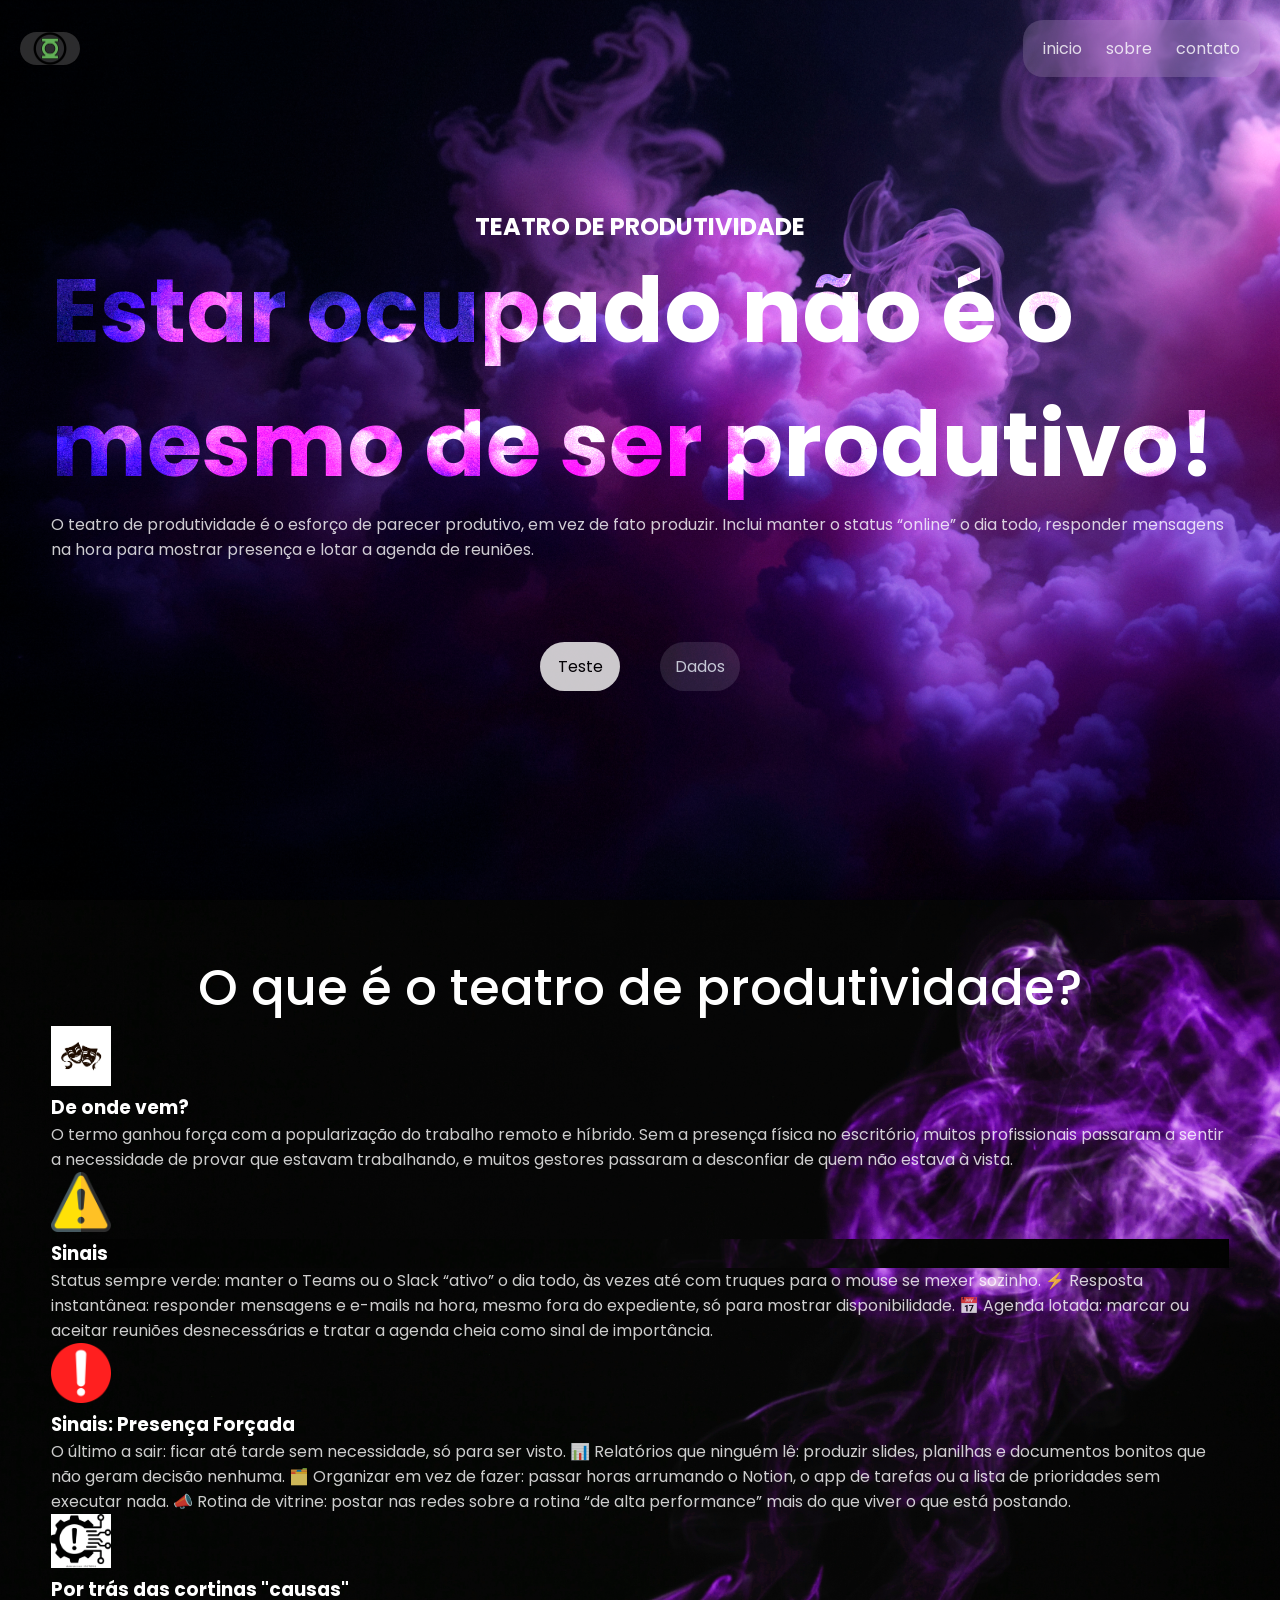
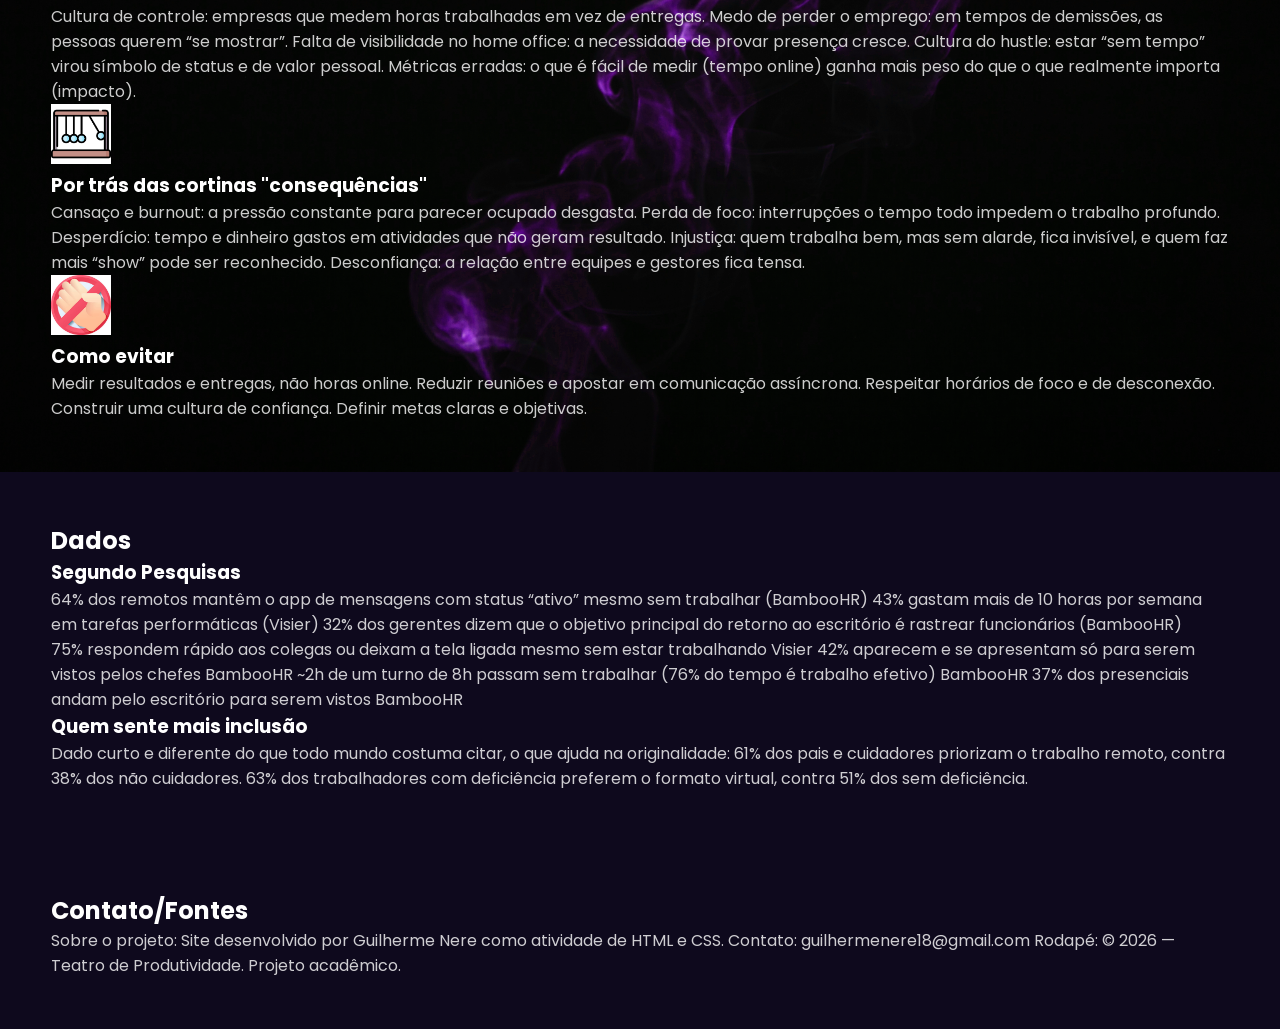
<file: index.html>
<!DOCTYPE html>
<html lang="pt-br">

<head>
    <meta charset="UTF-8">
    <meta name="viewport" content="width=device-width, initial-scale=1.0">
    <meta name="description" content="Passar o dia inteiro respondendo e-mails com 'Ciente' e atualizando o status do projeto no Jira não é trabalhar, é teatro de produtividade.">
    <link rel="stylesheet" href="style.css">
    <link rel="preconnect" href="https://fonts.googleapis.com">
    <link rel="preconnect" href="https://fonts.gstatic.com" crossorigin>
    <link
        href="https://fonts.googleapis.com/css2?family=Poppins:ital,wght@0,100;0,200;0,300;0,400;0,500;0,600;0,700;0,800;0,900;1,100;1,200;1,300;1,400;1,500;1,600;1,700;1,800;1,900&display=swap"
        rel="stylesheet">
    <title>Teatro de produtividade</title>
</head>

<body>
    <header>
        <img src="img/logo.png" alt="Logotipo do site lanterna verde">
        <nav aria-label="Menu Principal">
            <ul>
                <li><a href="#inicio">inicio</a></li>
                <li><a href="#sobre">sobre</a></li>
                <li><a href="#contato">contato</a></li>
            </ul>
        </nav>

    </header>
    <!-- Seção 1 -->
    <section class="secao1" id="inicio">
        <h1>TEATRO DE PRODUTIVIDADE</h1>
        <div class="conteudoprincipal">
            <h2>Estar ocupado não é o mesmo de ser produtivo!</h2>
            <p>O teatro de produtividade é o esforço de parecer produtivo,
                em vez de fato produzir. Inclui manter o status “online” o dia todo,
                responder mensagens na hora para mostrar presença e lotar a agenda de reuniões.</p>
            <div class="divBotoes">
                <button class="botao1">Teste</button>
                <button class="botao2">Dados</button>
            </div>
        </div>
    </section>

    <!-- SEÇÃO 2 -->
    <section class="secao2" id="sobre">
        <h2 class="titulinho">O que é o teatro de produtividade?</h2>
        <div class="divCards">
            <div class="card">
                <img src="img/teatral.jpg" alt="icone teatro">
                <h3>De onde vem?</h3>
                <p>O termo ganhou força com a popularização do trabalho remoto e híbrido.
                    Sem a presença física no escritório, muitos profissionais passaram a sentir a necessidade de
                    provar que estavam trabalhando,
                    e muitos gestores passaram a desconfiar de quem não estava à vista.</p>
            </div>
        </div>
        <div class="divCards">
            <div class="card">
                <img src="img/sinal.png" alt="Pare">
                <h3 class="secao2">Sinais</h3>
                <p>Status sempre verde: manter o Teams ou o Slack “ativo” o dia todo, às vezes até com truques para o
                    mouse se mexer sozinho.
                    ⚡ Resposta instantânea: responder mensagens e e-mails na hora, mesmo fora do expediente, só para
                    mostrar disponibilidade.
                    📅 Agenda lotada: marcar ou aceitar reuniões desnecessárias e tratar a agenda cheia como sinal de
                    importância.</p>
            </div>
        </div>
        <div class="divCards">
            <div class="card">
                <img src="img/sinal2.png" alt="Proibido">
                <h3>Sinais: Presença Forçada</h3>
                <p>O último a sair: ficar até tarde sem necessidade, só para ser visto.
                    📊 Relatórios que ninguém lê: produzir slides, planilhas e documentos bonitos que não geram decisão
                    nenhuma.
                    🗂️ Organizar em vez de fazer: passar horas arrumando o Notion, o app de tarefas ou a lista de
                    prioridades sem executar nada.
                    📣 Rotina de vitrine: postar nas redes sobre a rotina “de alta performance” mais do que viver o que
                    está postando.</p>
            </div>
        </div>
        <div class="divCards">
            <div class="card">
                <img src="img/causas.webp" alt="Engrenagem">
                <h3>Por trás das cortinas "causas"</h3>
                <p>Cultura de controle: empresas que medem horas trabalhadas em vez de entregas.
                    Medo de perder o emprego: em tempos de demissões, as pessoas querem “se mostrar”.
                    Falta de visibilidade no home office: a necessidade de provar presença cresce.
                    Cultura do hustle: estar “sem tempo” virou símbolo de status e de valor pessoal.
                    Métricas erradas: o que é fácil de medir (tempo online) ganha mais peso do que o que realmente
                    importa (impacto).</p>
            </div>
        </div>
        <div class="divCards">
            <div class="card">
                <img src="img/consequencias.png" alt="Balança">
                <h3>Por trás das cortinas "consequências"</h3>
                <p>Cansaço e burnout: a pressão constante para parecer ocupado desgasta.
                    Perda de foco: interrupções o tempo todo impedem o trabalho profundo.
                    Desperdício: tempo e dinheiro gastos em atividades que não geram resultado.
                    Injustiça: quem trabalha bem, mas sem alarde, fica invisível, e quem faz mais “show” pode ser
                    reconhecido.
                    Desconfiança: a relação entre equipes e gestores fica tensa.</p>
            </div>
        </div>
        <div class="divCards">
            <div class="card">
                <img src="img/evita.jpg" alt="Não fazer">
                <h3>Como evitar</h3>
                <p>Medir resultados e entregas, não horas online.
                    Reduzir reuniões e apostar em comunicação assíncrona.
                    Respeitar horários de foco e de desconexão.
                    Construir uma cultura de confiança.
                    Definir metas claras e objetivas.</p>
            </div>
        </div>
    </section>

    <section class="secao3">
          <h2>Dados</h2>
          <h3>Segundo Pesquisas</h3>
          <p>64% dos remotos mantêm o app de mensagens com status “ativo” mesmo sem trabalhar (BambooHR)

            43% gastam mais de 10 horas por semana em tarefas performáticas (Visier)

            32% dos gerentes dizem que o objetivo principal do retorno ao escritório é rastrear funcionários (BambooHR)</p>

            <p>75%	respondem rápido aos colegas ou deixam a tela ligada mesmo sem estar trabalhando	Visier
                42%	aparecem e se apresentam só para serem vistos pelos chefes	BambooHR
                ~2h	de um turno de 8h passam sem trabalhar (76% do tempo é trabalho efetivo)	BambooHR
                37%	dos presenciais andam pelo escritório para serem vistos	BambooHR</p>

                <h3>Quem sente mais inclusão</h3>
                <p>Dado curto e diferente do que todo mundo costuma citar, o que ajuda na originalidade:

                    61% dos pais e cuidadores priorizam o trabalho remoto, contra 38% dos não cuidadores.
                    63% dos trabalhadores com deficiência preferem o formato virtual, contra 51% dos sem deficiência.</p>
    </section>
    <section class="secao4" id="contato">
        <h2>Contato/Fontes</h2>
        <p>Sobre o projeto:
            Site desenvolvido por Guilherme Nere como atividade de HTML e CSS.

            Contato: guilhermenere18@gmail.com

            Rodapé: © 2026 — Teatro de Produtividade. Projeto acadêmico.</p>
    </section>
</body>

</html>
</file>
<file: style.css>
*{
    padding: 0;
    margin: 0;
    box-sizing: border-box;
}

body{
    background-color: rgb(14, 9, 29);
    color: white;
    font-family: "Poppins";
}

button{
    font-family: "Poppins";
    width: 80px;
    display: flex;
    justify-content: center;
    align-items: center;
    border-radius: 40px;
    border: none;
    outline: none;
    font-size: 16px;
    opacity: .8;
    transition: all .3s;
}

button:hover{
    opacity: 1;
}
p{
    opacity: .8;
}

header{
    width: 100%;
    display: flex;
    padding: 20px;
    justify-content: space-between;
    align-items: center;
    position: fixed;
    z-index: 99;
}
header img {
    width: 60px;
    height: auto;
    background-color: rgba(255, 255, 255, 0.171);
    backdrop-filter: blur(20px);
    border-radius: 50px;
}
header ul {
    list-style: none;
    display: flex;
    gap: 24px;
    background-color: rgba(255, 255, 255, 0.137);
    padding: 16px 20px;
    border-radius: 20px;
    backdrop-filter: blur(20px);
}
section{
    width: 100%;
    display: flex;
    flex-direction: column;
    padding: 4%;
}
.secao1{
    background-image: url("img/smoke-background.jpg");
background-position: center;
height: 100vh;
justify-content: center;
align-items: center;
background-size: cover;

h2{
    font-size: 7vw;
  mix-blend-mode: color-dodge;
  color: rgb(228, 226, 226);
  justify-content: center;
  align-items: center;
}
}
.conteudoprincipal{
    display: flex;
    flex-direction: column;
    align-items: center;
    justify-content: center;

    h1{
        text-align: center;
        font-size: 35px;
        font-weight: 500;
    }

    .divBotoes{
        display: flex;
        gap: 40px;
        margin-top:80px;
    }
}

.botao1{
    background-color: rgb(252, 250, 250);
    padding: 6px 6px 6px 6px;
    gap: 12px;
}

.botao2{
    padding: 12px;
    background-color: rgba(240, 248, 255, 0.144);
    color: aliceblue;
}

.secao2{
    align-items: center;
    background-image: url(img/puff-purple-smoke.jpg);
    background-position: center;
   background-size: cover;


    
    img{
      width: 60px;  
    }
}

.titulinho{
    font-size: 50px;
    font-weight: 500;
}

.divCards{
    display:flex ;
    flex-wrap: wrap;
}

.card{
    width: 100%;
    
}

header a {
    color: white;
    text-decoration: none;
    opacity: .8;
    transition: opacity .3s;
}

header a:hover {
    opacity: 1;
}

header a:focus-visible {
    outline: 2px solid white;
    outline-offset: 4px;
}
</file>
